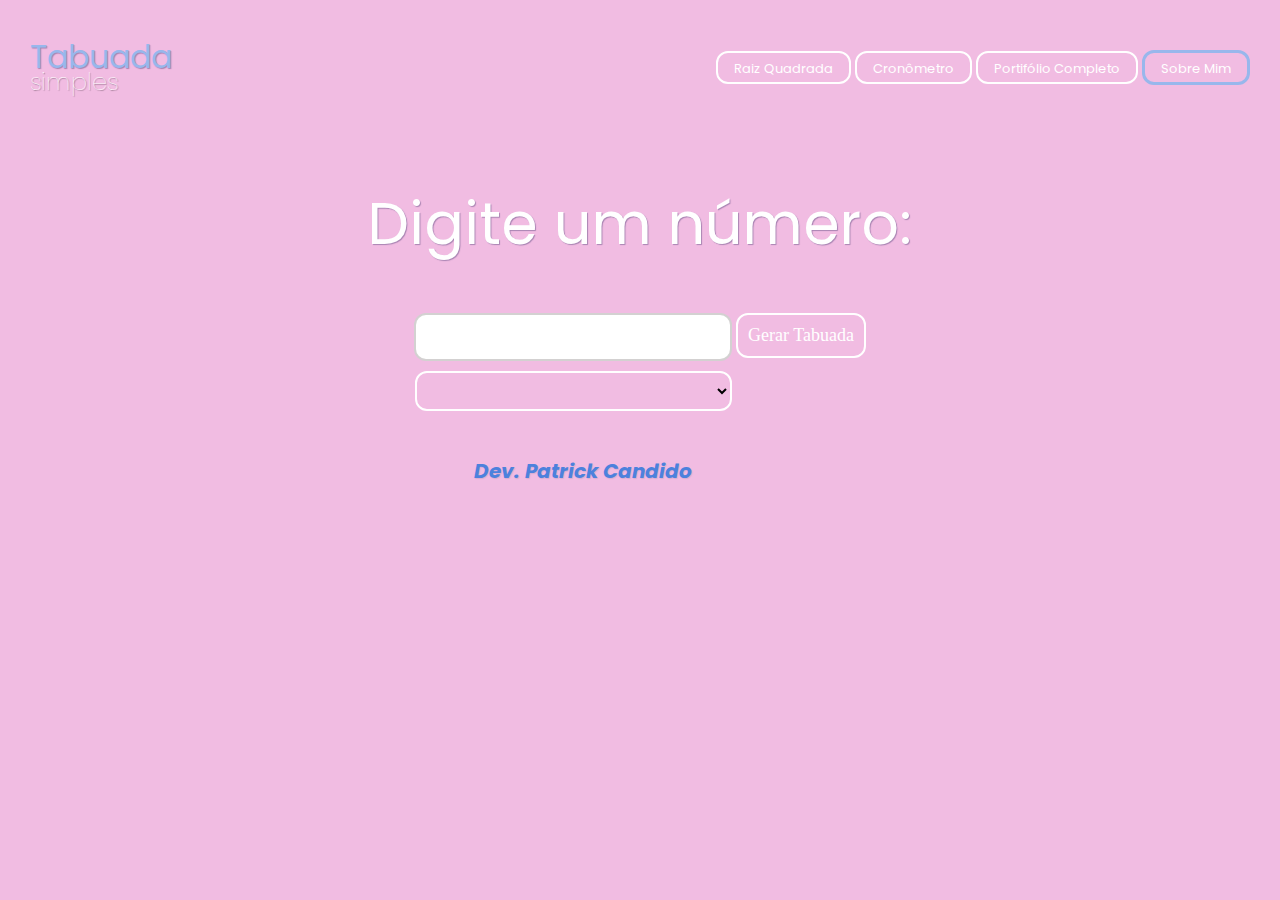
<file: index.html>
<!DOCTYPE html>
<html lang="pt-br">
<head>
    <meta charset="UTF-8">
    <meta http-equiv="X-UA-Compatible" content="IE=edge">
    <meta name="viewport" content="width=device-width, initial-scale=1.0">
    <title>Tabuada</title>
    <link rel="stylesheet" href="style.css">
</head>
<body>    
    <header class="container">
        <div class="titulo">
            <h1><span>Tabuada</span></h1>
            <h2>simples</h2>
        </div>

        <ul>
            <a href="#"><li>Raiz Quadrada</li></a>
            <a href="#"><li>Cronômetro</li></a>
            <a href="#"><li>Portifólio Completo</li></a>
            <a id="sobreMim" href="#"><li>Sobre Mim</li></a>
        </ul>
    </header>

    <section> 

        <div class="h3">
            <h3 class="digite-um-numero">Digite um número:</h3>
        </div> 

        <div id="form">
            <input type="number" id="number">

            <input type="button" value="Gerar Tabuada" id="gerar" onclick="calcular()">
        </div>
        <div>
            <select id="tabuada">     
            </select>

           <p id="me">Dev. Patrick Candido</p>  
        </div>
    </section>

    <footer>
        
    </footer>
    

    <script src="index.js"></script>
</body>
</html>
</file>
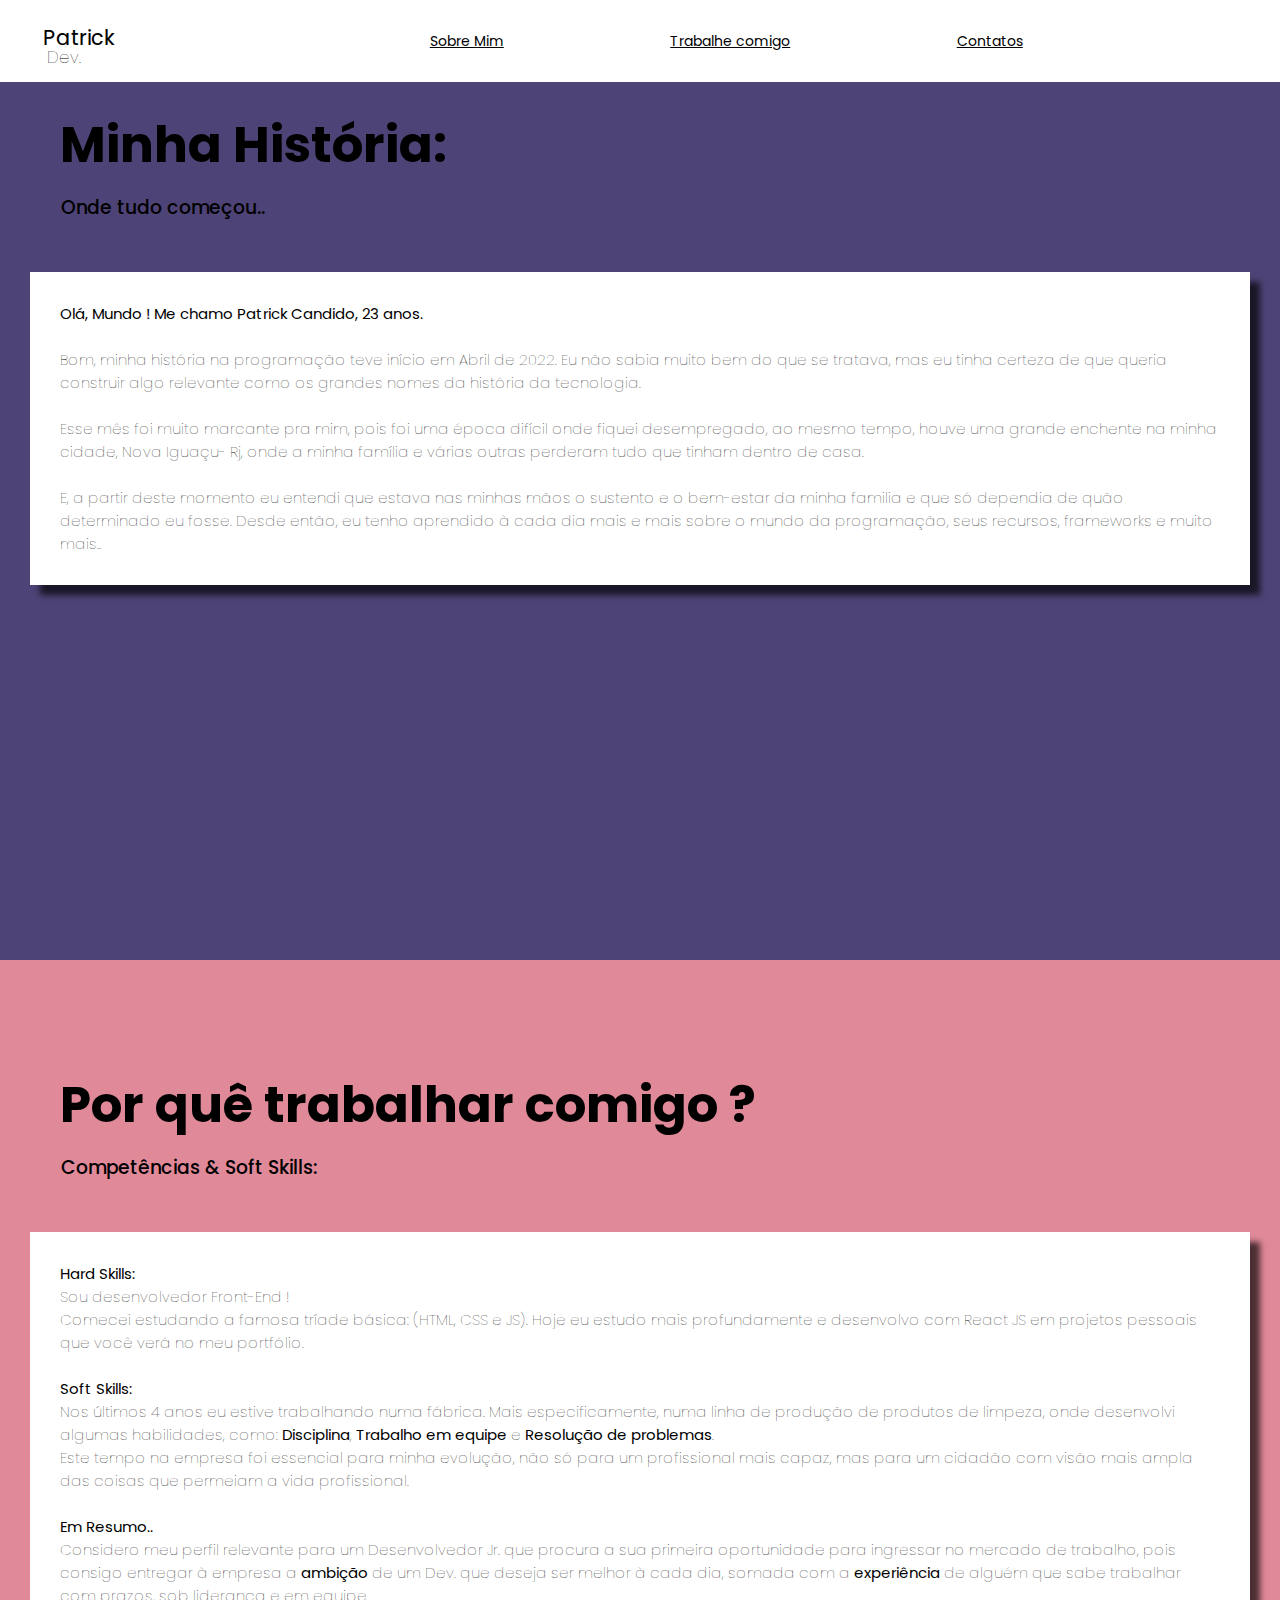
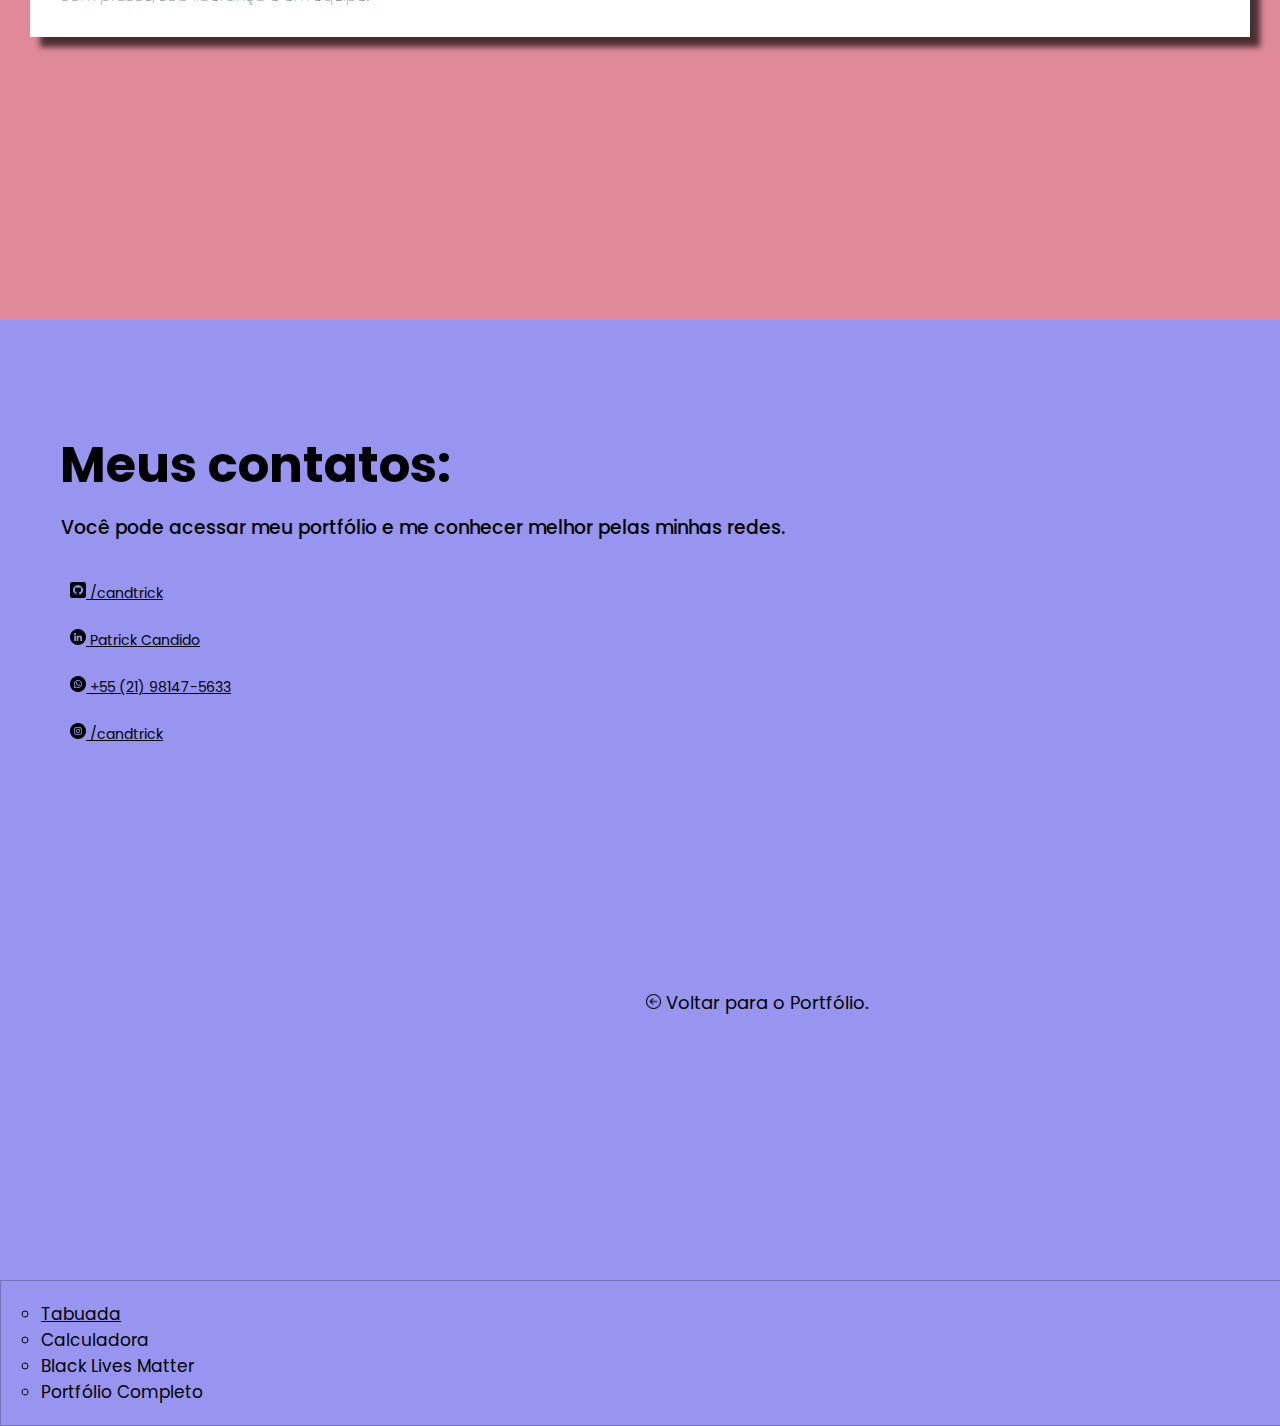
<file: Apresentação do Portfólio/components/index.html>
<!DOCTYPE html>
<html lang="pt-br">
<head>
    <meta charset="UTF-8">
    <meta http-equiv="X-UA-Compatible" content="IE=edge">
    <meta name="viewport" content="width=device-width, initial-scale=1.0">
    <title>Portfólio</title>
    <link rel="stylesheet" href="styles/style.css">
</head>
<body>
    <header>
        <div id="meuNome">
            <h1>Patrick<span>Dev.</span></h1>
        </div>

        <nav>
            <ul id="menu">
                <a href="#sobre"><li>Sobre Mim</li></a>
                <a href="#pqTrab"><li> Trabalhe comigo</li></a>
                <a href="#contatos"><li>Contatos</li></a>
            </ul>
        </nav>
    </header>

    <main>
        <section id="sobre">
            <h2>Minha História:</h2>
        
            <h3>Onde tudo começou..</h3>

            <div id="texto"><strong>Olá, Mundo ! Me chamo Patrick Candido, 23 anos.</strong> <br><br> Bom, minha história na programação teve início em Abril de 2022. Eu não sabia muito bem do que se tratava, mas eu tinha certeza de que queria construir algo relevante como os grandes nomes da história da tecnologia. <br><br>
            Esse mês foi muito marcante pra mim, pois foi uma época difícil onde fiquei desempregado, ao mesmo tempo, houve uma grande enchente na minha cidade, Nova Iguaçu- Rj, onde a minha família e várias outras perderam tudo que tinham dentro de casa. <br><br>
            E, a partir deste momento eu entendi que estava nas minhas mãos o sustento e o bem-estar da minha familia e que só dependia de quão determinado eu fosse. 
            Desde então, eu tenho aprendido à cada dia mais e mais sobre o mundo da programação, seus recursos, frameworks e muito mais..
            </div>        
        </section>

        <section id="pqTrab">
            <h2>Por quê trabalhar comigo ?</h2>

            <h3>Competências & Soft Skills:</h3>

            <div id="texto2"><strong>Hard Skills:</strong> <br>
             Sou desenvolvedor Front-End ! <br> Comecei estudando a famosa tríade básica: (HTML, CSS e JS). Hoje eu estudo mais profundamente e desenvolvo com React JS em projetos pessoais que você verá no meu portfólio. <br><br>
             <strong>Soft Skills:</strong><br>
             Nos últimos 4 anos eu estive trabalhando numa fábrica. Mais especificamente, numa linha de produção de produtos de limpeza, onde desenvolvi algumas habilidades, como: <strong>Disciplina</strong>, <strong>Trabalho em equipe</strong> e <strong>Resolução de problemas</strong>. <br>
             Este tempo na empresa foi essencial para minha evolução, não só para um profissional mais capaz, mas para um cidadão com visão mais ampla das coisas que permeiam a vida profissional. <br><br>
             <strong>Em Resumo..</strong><br>
             Considero meu perfil relevante para um Desenvolvedor Jr. que procura a sua primeira oportunidade para ingressar no mercado de trabalho, pois consigo entregar à empresa a <strong>ambição</strong> de um Dev. que deseja ser melhor à cada dia, somada com a <strong>experiência</strong> de alguém que sabe trabalhar com prazos, sob liderança e em equipe.

            </div>

        </section>

        <section id="contatos">
            <h2>Meus contatos:</h2>

            <h3> Você pode acessar meu portfólio e me conhecer melhor pelas minhas redes.</h3>

            <ul id="redesSociais">
                <a target="_blank" href="https://github.com/candtrick">
                    <li><img src="media/github.png" alt="githut-link"> /candtrick</li>
                </a><br>

                <a target="_blank" href="https://www.linkedin.com/in/patrick-candido-a342b9217">
                    <li><img src="media/linkedin.png" alt="linkedin-link"> Patrick Candido</li><br>
                </a>

                <a target="_blank" href="https://api.whatsapp.com/send?phone=5521981475633">
                    <li><img src="media/whatsapp.png" alt="whatsapp-link"> +55 (21) 98147-5633</li><br>
                </a>

                <a target="_blank" href="https://www.instagram.com/candtrick/">
                    <li><img src="media/instagram.png" alt="instagram-link"> /candtrick</li>
                </a>
            </ul> 

            <button id="voltar" href="#"> <img id="seta" src="media/93634.png" alt="back-button"> Voltar para o Portfólio.</button>
        </section>

        <footer>
            <ul>
                <li><a href="">Tabuada</a></li>
                <li>Calculadora</li>
                <li>Black Lives Matter</li>
                <li>Portfólio Completo</li>
            </ul>
        </footer>
    </main>

    
</body>
</html>
</file>
<file: style.css>
@charset "UTF-8";

@import url('https://fonts.googleapis.com/css2?family=Poppins:ital,wght@0,300;0,500;1,200&display=swap');


body{
    background-color: #f1bce2;
    font-family: 'Poppins', sans-serif;
    margin: 0 auto;
    padding: 30px;
}

.container{
    display: flex;
    flex-direction: row;
    justify-content: space-between;
    align-items: center;

}

.titulo{
    flex-direction: column;
    line-height: 4.5px;
}

span{
    color: #98b7ec;
}

h1{
    font-family: 'Poppins', sans-serif;
    font-weight: normal;
    color: white;
    text-shadow: 1px 1px 1px #3e316e67;   
}

h2{
    font-family: 'Poppins', sans-serif;
    font-weight: lighter;
    font-size: 24px;
    color: white;
    text-shadow: 1px 1px 1px #00000067; 
}

li{
    display: inline-block;
    margin: 13px;
    font-size: 13px;
}

a{
    color: white;
    border: 2.6px solid white;
    border-radius: 12px;
    padding: 3px;
}

a:hover{
    background-color: #a7c0ec;
    transition: 400ms all;
}

#sobreMim{
    border: 3.4px solid #98b7ec;
}





section{
    display: flex;
    flex-direction: column;
    width: auto;
    text-align: center;
    padding: 29px;
}

.h3{
    
    line-height: 55px;
    font-size: 50px;
}

.digite-um-numero{
    font-family: 'Poppins', sans-serif;
    font-weight: normal;
    color: white;
    text-shadow: 1px 1px 1px #3e316e67;
}

.digite-um-numero:hover{
    transition: 700ms;
    color: #a7c0ec;
}

#form{
    font-family: 'Gulzar', serif;
    text-align: center;
    color: white;
    text-shadow: 1px 1px 1px #00000067;
}

#number{
    width: 300px;
    height: 30px;
    border: 2.6px solid rgba(182, 177, 177, 0.596);
    border-radius: 12px;
    padding: 7px;
}

#gerar{
    font-family: 'Gulzar', serif;
    font-size: 18px;
    border: 2.6px solid white;
    background-color: transparent;
    border-radius: 12px;
    padding: 10px;
    margin-top: 4px;
    color: white;
}

#gerar:hover{
    transition: 255ms all;
    background-color: #f7a4df;
    cursor: pointer;
}

#tabuada{
    width: 317px;
    height: 40px;
    border: 2.6px solid white;
    background-color: transparent;
    border-radius: 12px;
    margin-right: 133px;
    margin-top: 10px;
} 



#me{
    font-family: 'Poppins', sans-serif;
    font-weight: bolder;
    font-size: 20px;
    font-style: italic;
    color: #4c81dd;
    text-shadow: 1px 1px 1px #9c8aad4f;
    padding: 25px;
    margin-right: 115px;
    min-width: 250px;
}
</file>
<file: Apresentação do Portfólio/components/styles/style.css>
@import url('https://fonts.googleapis.com/css2?family=Poppins:ital,wght@0,300;0,500;1,200&display=swap');

@import url('https://fonts.googleapis.com/css2?family=DM+Serif+Text:ital@1&display=swap');


*{  margin: 0;
    font-family: 'Poppins', sans-serif;
    color: black;
}

body::-webkit-scrollbar {
    width: 10px;            
  }
  
  body::-webkit-scrollbar-thumb {
    background-color: #e08999;    
    border-radius: 20px;      
}

html{
    scroll-behavior: smooth;
}

header{
    display: flex;
    align-items: center;
    padding: 5px;
    padding-right: 30%;

    position: fixed;
    background-color: white;
    height: 4.5rem;
    width: 100%;
    justify-content: space-around; 
}

#meuNome{
    margin-left: 2%;
}

h1{
    
    font-size: 1.3em;
    font-weight: 400;
    text-shadow: 0px 0px 1px rgba(0, 0, 0, 0.13);
    padding: 0.6em;
    margin-top: 10px;
}

span{
    display: flex;
    font-size: 80%;
    font-weight: 100; 
    margin-top: -12%;
    margin-left: 5%;
}

nav {
    display: flex; 
    width: 97%;
    justify-content: space-around;    
}

#menu{
    display: flex;
    list-style: none;    
    width:80%;
    justify-content: space-evenly;
}

li{
    font-size: 14px;
}  






main{
    width: 100%;
}

section{
    min-height: 100vh;
    padding-top: 5rem;
}

#sobre{
    background-color: #4e4376;
    color: black;
    padding: 30px;  
}

h2{
    font: normal bolder  50px 'Poppins', sans-serif;
    padding: 30px;
    margin-top: 47px;
}

h3{
    font-family:'Poppins', sans-serif;
    font-weight: 500;
    margin-top: -20px;
    margin-left: 31px;
}

#texto ,#texto2{
    padding: 30px;
    margin-top: 50px;
    box-sizing: border-box;
    width: 100%;

    box-shadow: 10px 10px 6px rgba(0, 0, 0, 0.671);
    font: normal 100  15px 'Poppins', sans-serif;
    background-color: white;
}

#pqTrab{
    background-color: #e08999;
    color: black;
    padding: 30px;
}
  
#contatos{
    background-color: #9795f0;
    color: black;
    padding: 30px;
}

#redesSociais{
   list-style: none;
   margin-top: 40px;
   max-width: 168px;
}

#voltar{    
    margin-left: 50%;
    font-size: 18px;
    padding-top: 20%;
    cursor: pointer;
    background-color: #9795f0;
    border: none;
}

#seta{
    width: 15px;
    height: 15px;
}

footer{
    background-color: #9795f0;
    border: 0.5px solid #0000003a;
    border-right: transparent;
}

footer ul{
    list-style: circle;
    padding: 20px;
    margin-left: 20px;
}

footer li{
    font-size: 17px;
}
</file>
